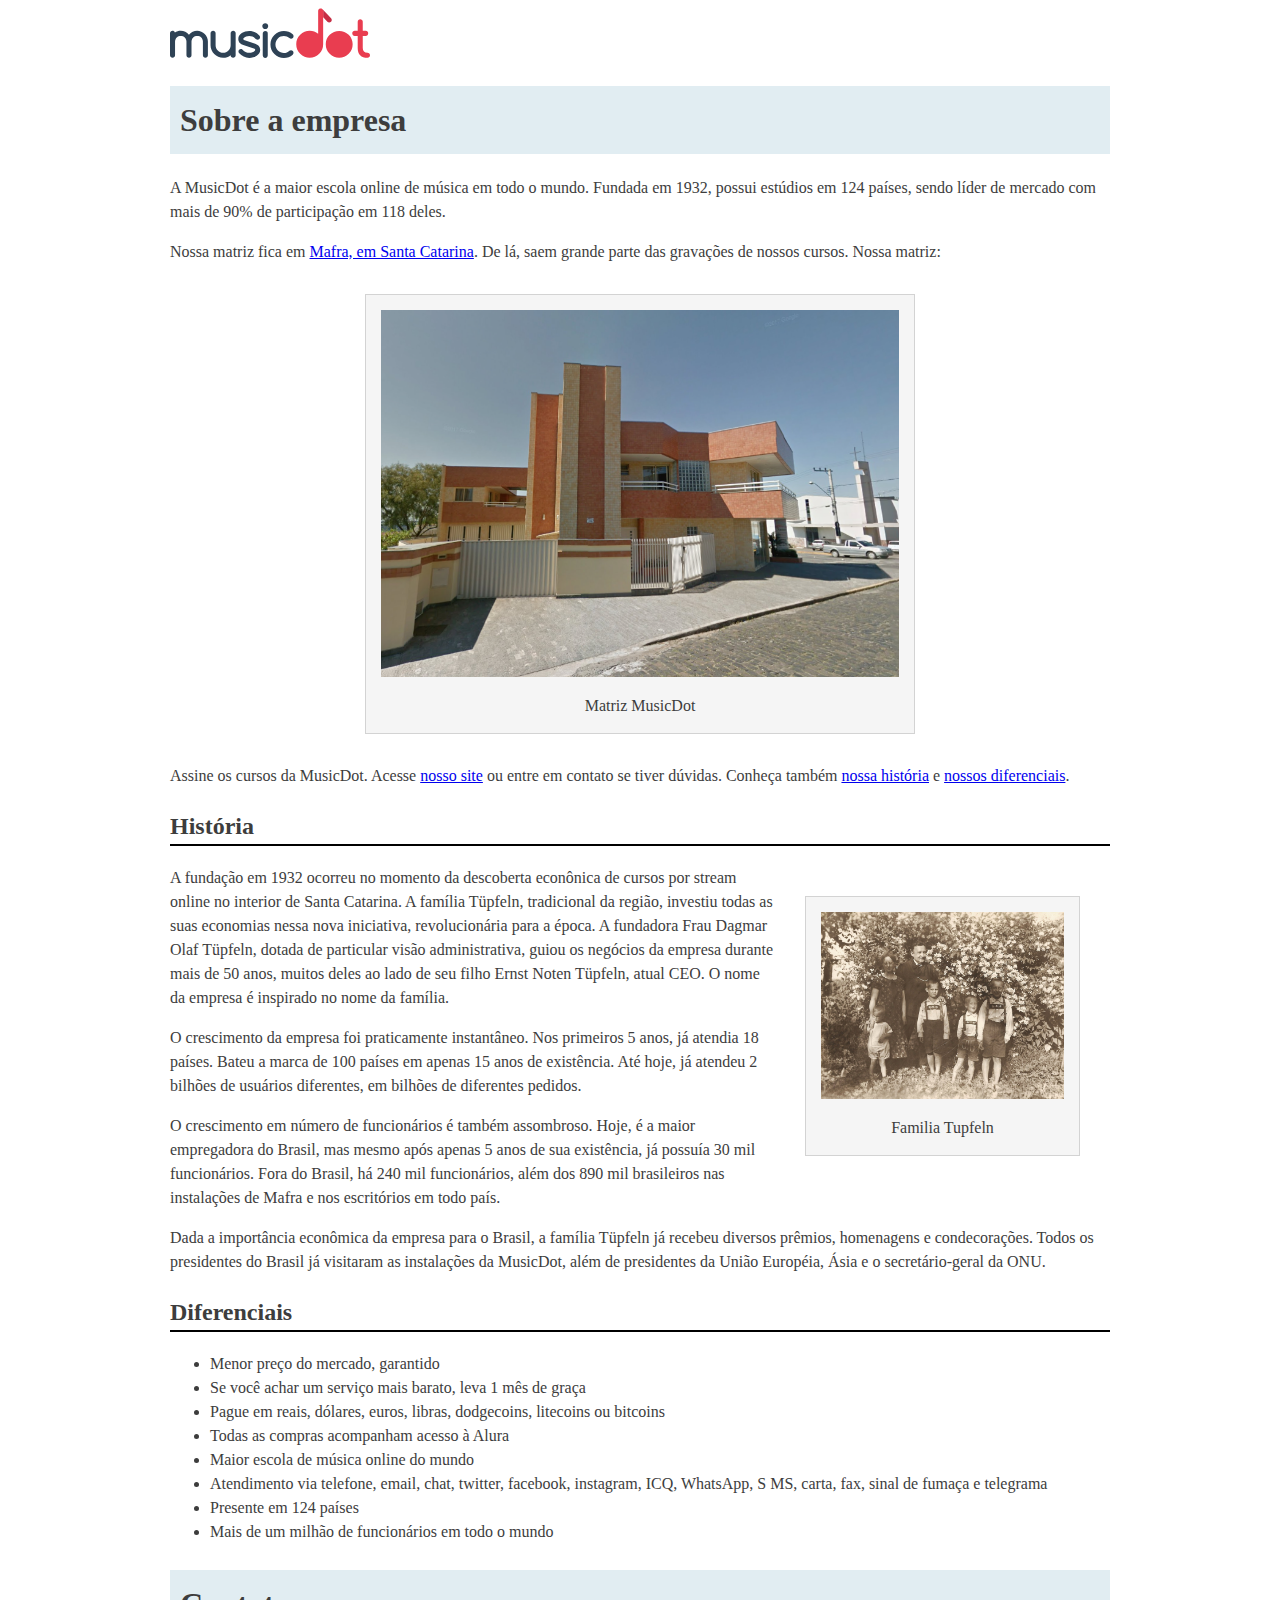
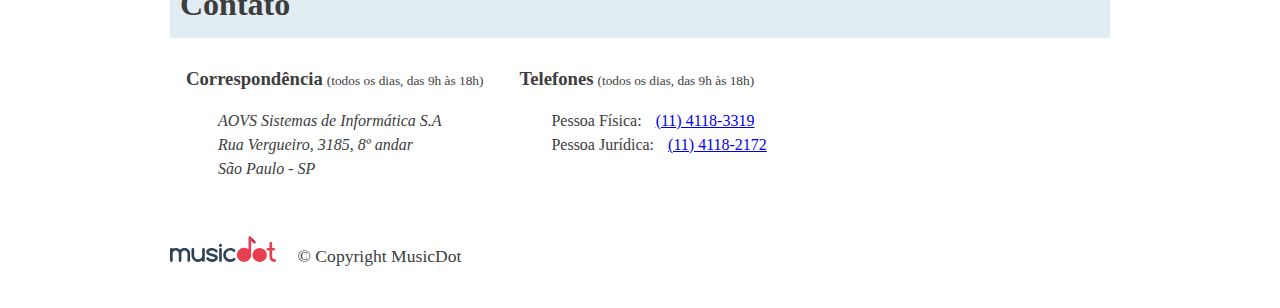
<file: projeto-musicdot/pasta_raiz_do_projeto/sobre.html>
<!DOCTYPE html>
<html lang="pt-BR">
    <head>
        <title>MusicDot	| Sobre	a empresa</title>
        <meta charset="utf-8">
        <meta name="viewport" content="width=device-width">
        <link href="img/favicon.ico" rel="icon">
        <link rel="stylesheet" href="css/sobre.css">
    </head>
    <body>
        <img src="img/logo.svg" alt="MusicDot">
        <h1 class="titulo">Sobre a empresa</h1>

        <p>
            A	MusicDot	é	a	maior	escola	online	de	música	em	todo	o	mundo.
            Fundada	em	1932,	possui	estúdios	em	124	países,	sendo	líder	de	mercado	
            com	mais de	90%	de participação	em	118	deles.
        </p>

        <p>
            Nossa	matriz	fica	em	<a href="https://maps.google.com.br/?q=190,GabrielDequech,Mafra,SC"> Mafra,	em	Santa	Catarina</a>.	De	lá,	saem	grande	
            parte	das	gravações	de	nossos	cursos.	Nossa	matriz:
        </p>

        <figure class="matriz-musicdot">
            <img src="img/matriz-musicdot.png" alt="Matriz da MusicDot">
            <figcaption>
                Matriz MusicDot
            </figcaption>
        </figure>

        <p>
            Assine	os	cursos	da	MusicDot.	Acesse	<a href="index.html"> nosso	site</a>	ou	entre	em	contato
		    se	tiver	dúvidas.	Conheça	também <a href="#historia">	nossa	história</a>	e <a href="#diferenciais">	nossos	diferenciais</a>.
        </p>

        <h2 id="historia" class="subtitulo">História</h2>

        <figure class="familia-tupfeln">
            <img src="img/familia-tupfeln.jpg" alt="Foto da familia tupfeln">
            <figcaption>
                Familia Tupfeln
            </figcaption>
        </figure>

        <p>
            A	fundação	em	1932	ocorreu	no	momento	da	descoberta	econônica	de	cursos
            por	stream	online	no	interior	de	Santa	Catarina.	A família	Tüpfeln,	
            tradicional	da	região,	investiu	todas	as	suas	economias	nessa	nova	iniciativa,
		    revolucionária	para	a	época.	A	fundadora	Frau	Dagmar	Olaf	Tüpfeln,	dotada	
            de	particular	visão administrativa,	guiou	os	negócios	da	empresa	durante	mais	de	
            50	anos,	muitos	deles	ao	lado de	seu	filho	Ernst	Noten	Tüpfeln,	atual	CEO.	
            O nome da empresa é inspirado no nome da família.
        </p>

        <p>
            O	crescimento	da	empresa	foi	praticamente	instantâneo.	Nos	primeiros	5	anos,	
            já	atendia	18	países.
			Bateu	a	marca	de	100	países	em	apenas	15	anos	de	existência.	Até	hoje,	
            já	atendeu	2	bilhões de	usuários	diferentes,	em	bilhões	de	diferentes	pedidos.
        </p>

        <p>
            O	crescimento	em	número	de	funcionários	é	também	assombroso.	Hoje,	é	a	maior	
            empregadora	do Brasil,	mas	mesmo	após	apenas	5	anos	de	sua	existência,	já	possuía	
            30	mil	funcionários.	Fora do Brasil,	há	240	mil	funcionários,	além	dos	890	mil	brasileiros	
            nas	instalações	de	Mafra	e nos	escritórios	em	todo	país.
        </p>

        <p>
            Dada	a	importância	econômica	da	empresa	para	o	Brasil,	a	família	Tüpfeln	já	recebeu	
            diversos	prêmios, homenagens	e	condecorações.	Todos	os	presidentes	do	Brasil	já	visitaram	
            as	instalações	da	MusicDot,	além	de	presidentes	da	União	Européia,	Ásia	e	o	secretário-geral	da	ONU.
            
        </p>

        <h2 id="diferenciais" class="subtitulo">Diferenciais</h2>
        <ul>
            <li>Menor	preço	do	mercado,	garantido	</li>
            <li>	Se	você	achar	um	serviço	mais	barato,	leva	1	mês	de	graça	</li>
            <li>	Pague	em	reais,	dólares,	euros,	libras,	dodgecoins,	litecoins	ou	bitcoins	</li>
            <li>	Todas	as	compras	acompanham	acesso	à	Alura	</li>
            <li>	Maior	escola	de	música	online	do	mundo	</li>
            <li>	Atendimento	via	telefone,	email,	chat,	twitter,	facebook,	instagram,	ICQ,	WhatsApp,	S
        MS,	carta,	fax,	sinal	de	fumaça	e	telegrama	</li>
            <li>	Presente	em	124	países	</li>
            <li>	Mais	de	um	milhão	de	funcionários	em	todo	o	mundo	</li>
        </ul>

        <h2 class="titulo"> Contato</h2>

        <div class="contato__secao">
            <h3 class="contato__subtitulo">Correspondência</h3>
            <small>(todos os dias, das 9h às 18h)</small>

            <address class="contato__info">
                AOVS Sistemas de Informática S.A
                <br>
                Rua	Vergueiro,	3185,	8º	andar
                <br>
                São	Paulo - SP
            </address>
        </div>

        <div id="contato" class="contato__secao contato__secao--telefone">
            <h3 class="contato__subtitulo">Telefones</h3>
            <small>(todos os dias, das 9h às 18h)</small>

            <dl class="contato__info">
                <div>
                    <dt class="contato__info-titulo">Pessoa Física: </dt>
                    <dd class="contato__info-descricao"><a href="tel://114118-3319">(11) 4118-3319</a></dd>
                </div>
                <div>
                    <dt class="contato__info-titulo">Pessoa Jurídica: </dt>
                    <dd class="contato__info-descricao"><a href="tel://114118-2172">(11) 4118-2172</a></dd>
                </div>
            </dl>
        </div>

        <footer class="rodape">
            <img src="img/logo.svg" alt="Logo da MusicDot" class="rodape__logo">
            <p class="rodape__copyright">&copy; Copyright MusicDot</p>
        </footer>
    </body>

</html>
</file>
<file: projeto-musicdot/pasta_raiz_do_projeto/css/sobre.css>
body{
    width: 80%;
    max-width: 940px;
    margin-left: auto;
    margin-right: auto;
    font-size: 16px;
    line-height: 1.5;
    color: #3d3d3d;
}

.titulo{
    padding: 10px;
    background-color: #e1edf2;
    font-size: 32px;
}

.subtitulo{
    border-bottom: 2px solid black;
}

figure{
    max-width: 100%;
    box-sizing: border-box;
    margin: 30px;
    padding: 15px;
    text-align: center;
    background-color: whitesmoke;
    border: 1px solid lightgrey;
}

figcaption{
    margin-top: 10px;
}

.matriz-musicdot{
    width: 550px;
    margin-right: auto;
    margin-left: auto;
}

.familia-tupfeln{
    width: 275px;
    float: right;
}

figure img{
    width: 100%;
}

.contato__subtitulo{
    display: inline;
}

.contato__secao{
    display: inline-block;
    vertical-align: top;
    margin-left: 16px;
}

.contato__secao--telefone{
    margin-left: 32px;
}

.contato__info{
    margin:16px 0 24px;
    padding-left: 32px;
}

.contato__info-titulo,
.contato__info-descricao{
    display: inline;
}

.contato__info-descricao{
    margin-left: 10px;
}

.rodape{
    padding: 1.75em 0;
    font-size: 1.1rem;
}

.rodape__logo{
    width: 6em;
}

.rodape__copyright{
    display: inline;
    margin-left: 1em;
}

@media (max-width: 850px){
    .contato__secao{
        display: block;
        margin-left: 1em;
    }
}

@media (max-width: 622px){
    .familia-tupfeln{
        float: none;
        margin: 0 auto;
    }
}

@media (max-width: 446px){
    .contato__subtitulo{
        display: block;
        margin-bottom: 0;
    }
    .contato__info{
        padding-left: 5px;
        font-size: .92em;
        border-left: 2px solid lightgray;
    }
    .rodape{
        font-size: .92em;
    }
}

@media (max-width: 342px){
    .contato__info-descricao{
        display: block;
        margin-left: 1em;
    }
}
</file>
